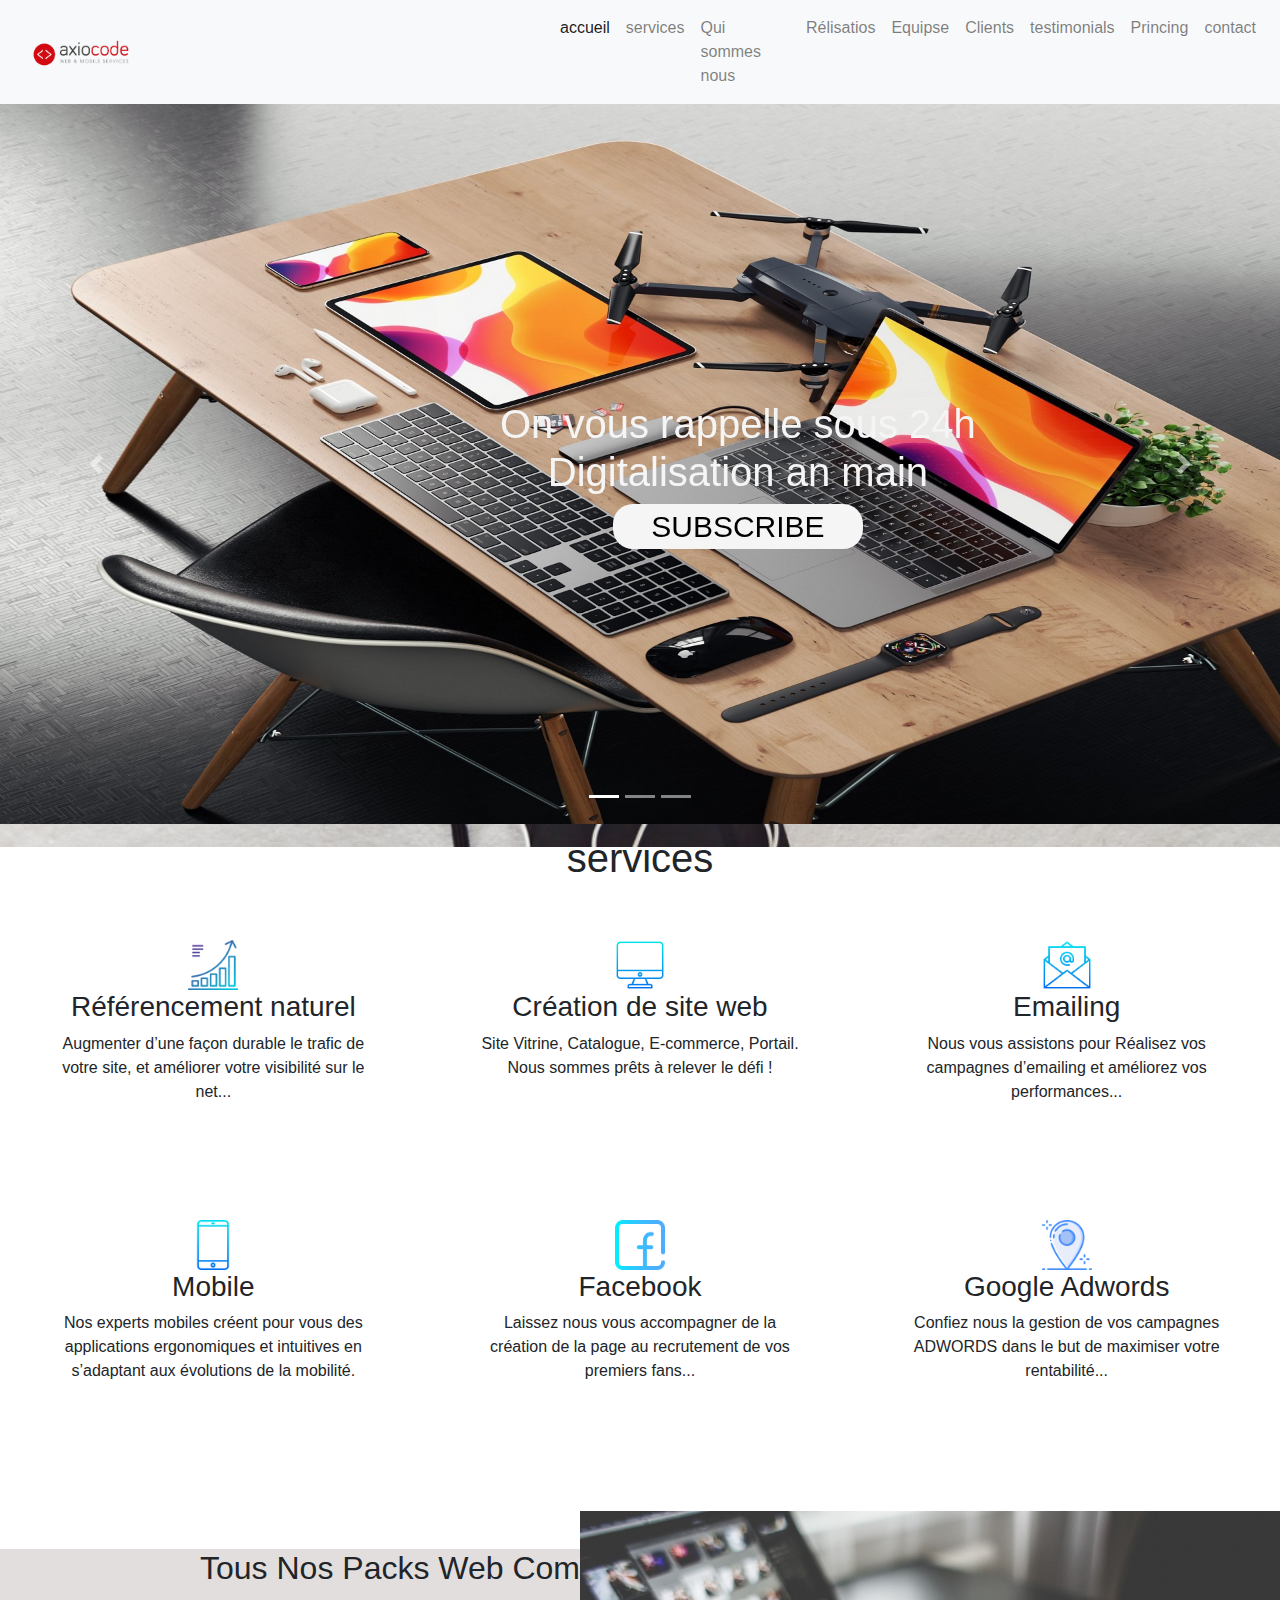
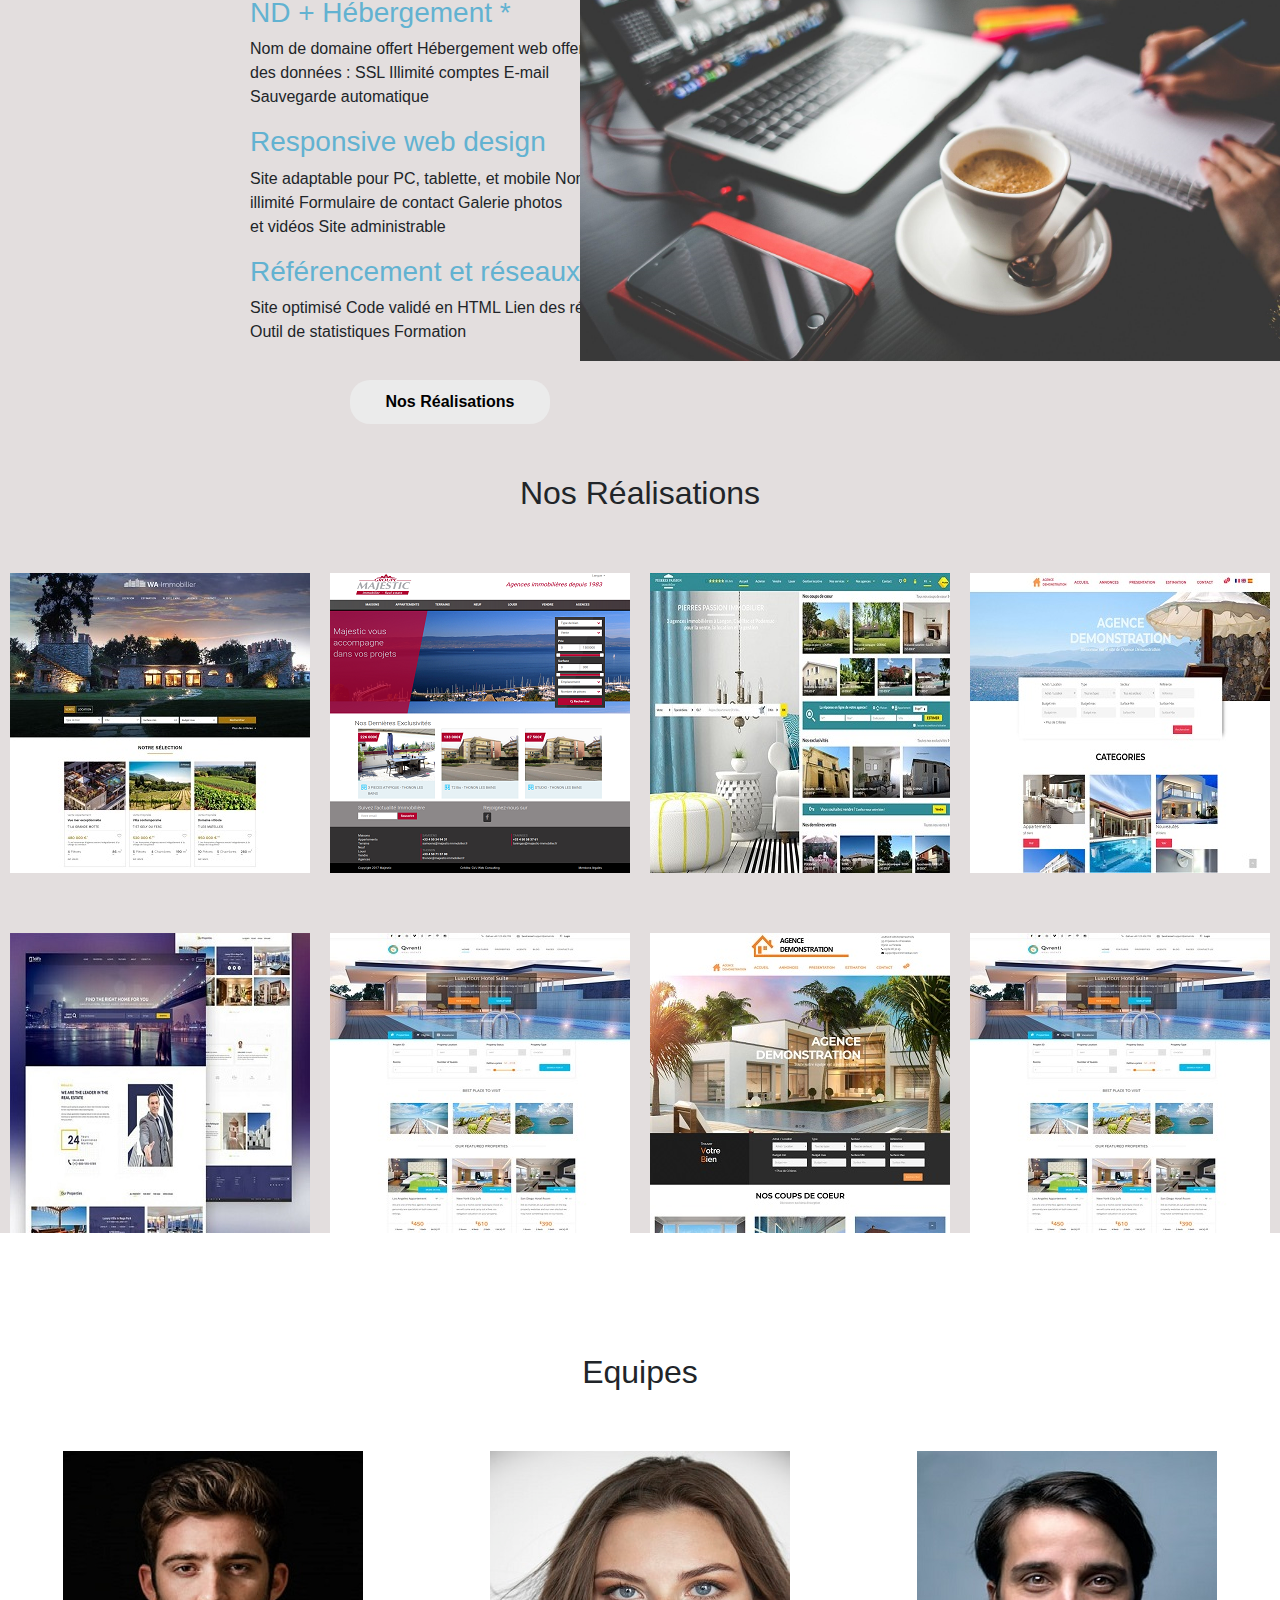
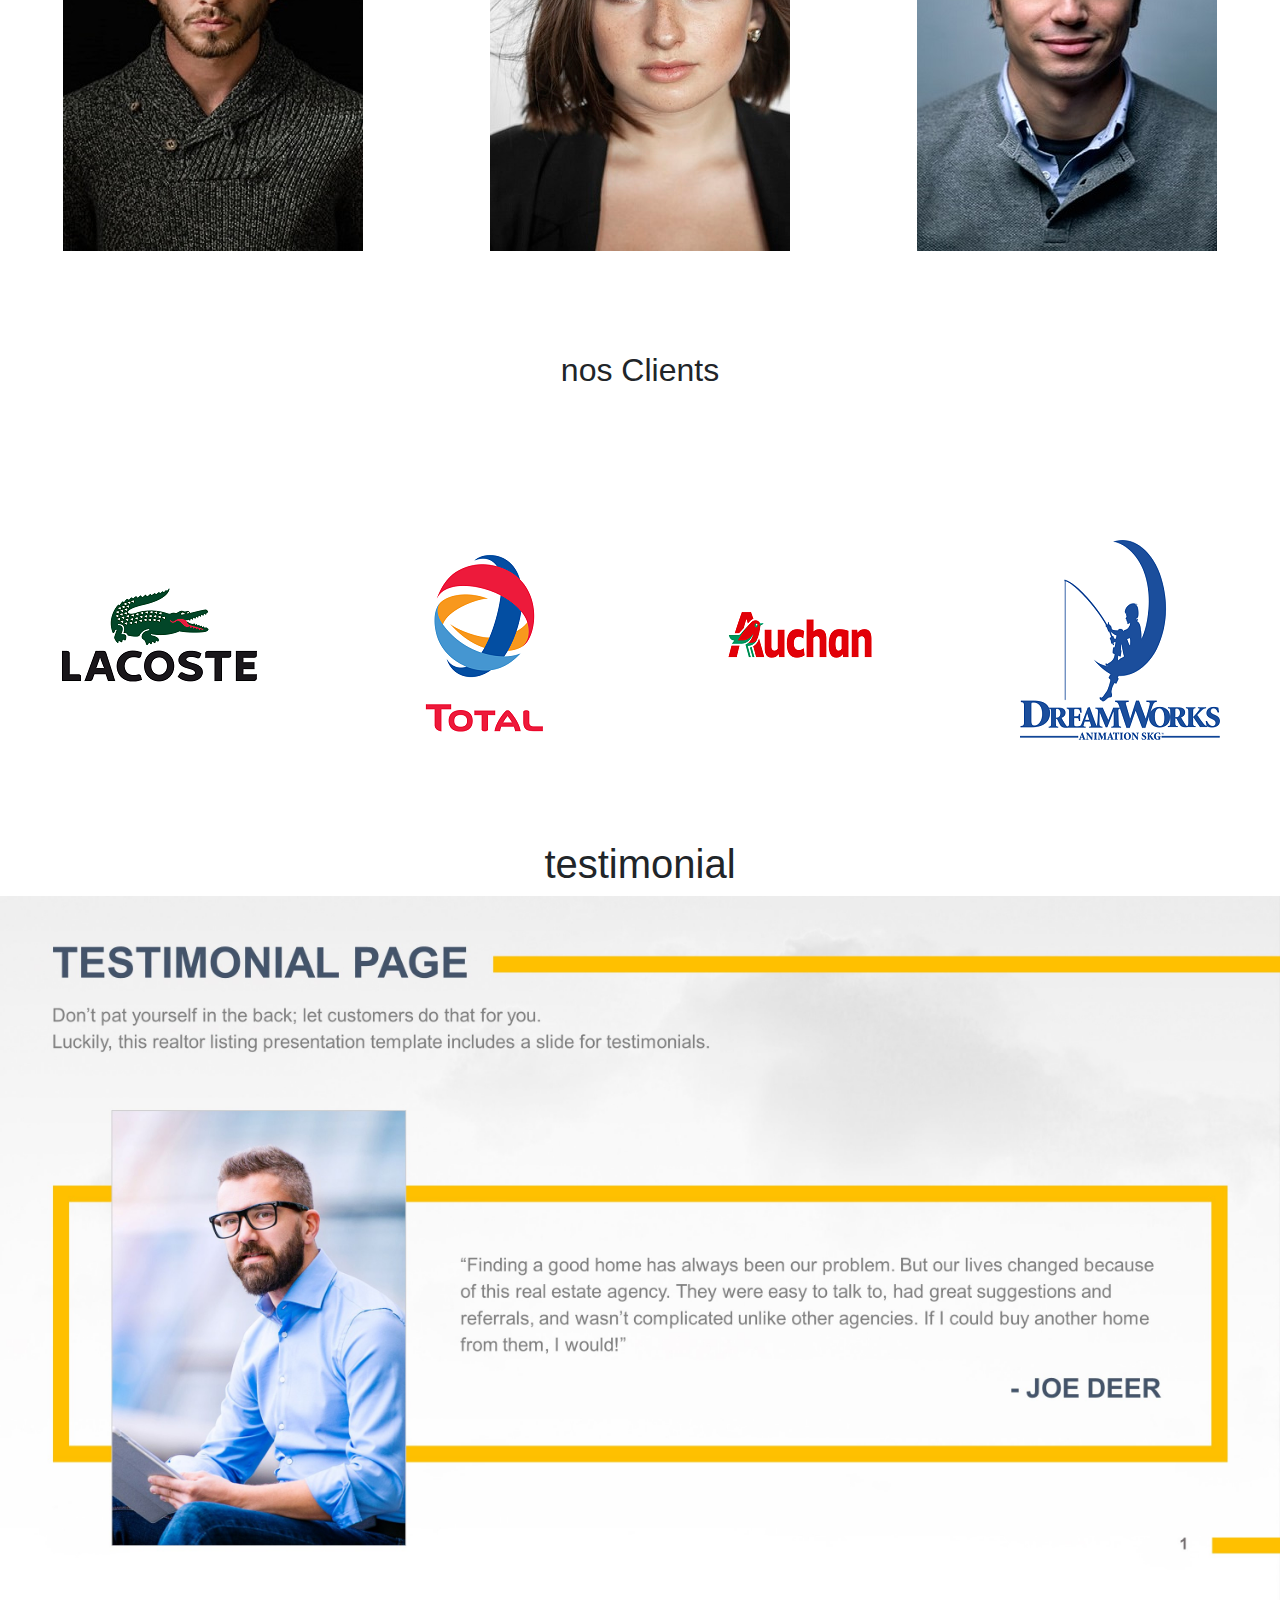
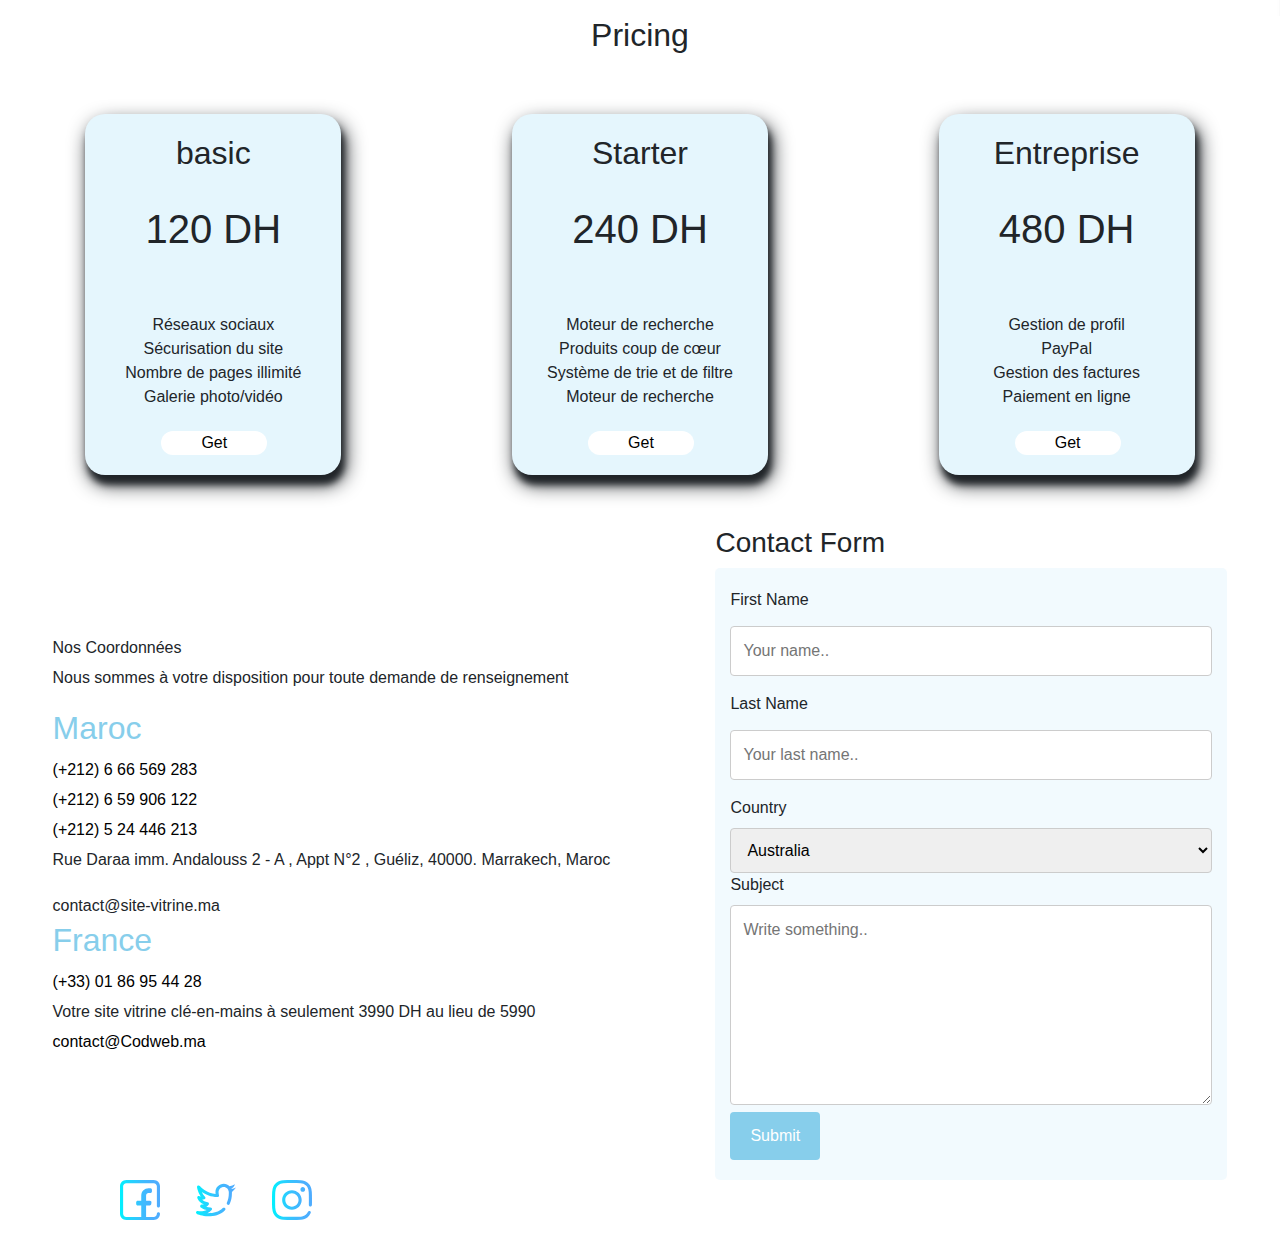
<file: index.html>
<!doctype html>
<html lang="en">

<head>
  <!-- Required meta tags -->
  <meta charset="utf-8">
  <meta name="viewport" content="width=device-width, initial-scale=1, shrink-to-fit=no">
  <link rel="stylesheet" href="style.css">
  <!-- Bootstrap CSS -->
  <link rel="stylesheet" href="https://stackpath.bootstrapcdn.com/bootstrap/4.4.1/css/bootstrap.min.css"
    integrity="sha384-Vkoo8x4CGsO3+Hhxv8T/Q5PaXtkKtu6ug5TOeNV6gBiFeWPGFN9MuhOf23Q9Ifjh" crossorigin="anonymous">

  <title>CodWeb</title>
</head>

<body>
  <header>
    <nav class="navbar navbar-expand-lg navbar-light bg-light">
      <a class="navbar-brand col-5" href="#"> <img src="img/axiocode-logo.png" alt="" width="100"></a>

      <button class="navbar-toggler" type="button" data-toggle="collapse" data-target="#navbarNav"
        aria-controls="navbarNav" aria-expanded="false" aria-label="Toggle navigation">
        <span class="navbar-toggler-icon"></span>
      </button>
      <div class="collapse navbar-collapse" id="navbarNav">
        <ul class="navbar-nav">
          <li class="nav-item active">
            <a class="nav-link" href="#">accueil <span class="sr-only">(current)</span></a>
          </li>
          <li class="nav-item">
            <a class="nav-link" href="#">services</a>
          </li>
          <li class="nav-item">
            <a class="nav-link" href="#">Qui sommes nous</a>
          <li class="nav-item">
            <a class="nav-link" href="#">Rélisatios</a>
          <li class="nav-item">
            <a class="nav-link" href="#">Equipse</a>
          <li class="nav-item">
            <a class="nav-link" href="#">Clients</a>
          <li class="nav-item">
            <a class="nav-link" href="#">testimonials</a>
          <li class="nav-item">
            <a class="nav-link" href="#">Princing</a>
          <li class="nav-item">
            <a class="nav-link" href="#"> contact</a>
          </li>
        </ul>
      </div>
    </nav>



    <div id="carouselExampleIndicators" class="carousel slide" data-ride="carousel">
      <ol class="carousel-indicators">
        <li data-target="#carouselExampleIndicators" data-slide-to="0" class="active"></li>
        <li data-target="#carouselExampleIndicators" data-slide-to="1"></li>
        <li data-target="#carouselExampleIndicators" data-slide-to="2"></li>
      </ol>
      <div class="carousel-inner">
        <div class="carousel-item active">
          <img src="img/19.jfif" class="d-block w-100" alt="">
        </div>
        <div class="carousel-item">
          <img src="img/20.jfif" class="d-block w-100" alt="">
        </div>
        <div class="carousel-item">
          <img src="img/12.jfif" class="d-block w-100" alt="">
        </div>
      </div>
      <a class="carousel-control-prev" href="#carouselExampleIndicators" role="button" data-slide="prev">
        <span class="carousel-control-prev-icon" aria-hidden="true"></span>
        <span class="sr-only">Previous</span>
      </a>
      <a class="carousel-control-next" href="#carouselExampleIndicators" role="button" data-slide="next">
        <span class="carousel-control-next-icon" aria-hidden="true"></span>
        <span class="sr-only">Next</span>
      </a>
    </div>


    </div>
  </header>

  <div class="div1">
    <h1>On vous rappelle sous 24h </br>Digitalisation an main</h1>
    <button id="subscrib">SUBSCRIBE</button>
  </div>
  <section>
    <div class="services">
      <h1>services</h1>
    </div>

    <div class="img-service">

      <div class="servic">

        <div class="hover"> <img src="img/growth.png" alt="">
          <h3>Référencement naturel</h3>
          <p>Augmenter d’une façon durable le trafic de votre site, et améliorer votre visibilité sur le net...</p>
        </div>

        <div class="hover"><img src="img/computer.png" alt="">
          <h3>Création de site web</h3>
          <p> Site Vitrine, Catalogue, E-commerce, Portail. Nous sommes prêts à relever le défi !</p>
        </div>

        <div class="hover"><img src="img/email.png" alt="">
          <h3> Emailing</h3>
          <p>Nous vous assistons pour Réalisez vos campagnes d’emailing et améliorez vos performances...</p>
        </div>
      </div>


      <div class="servic">

        <div class="hover"> <img src="img/telephone-call.png" alt="">
          <h3>Mobile</h3>
          <p>Nos experts mobiles créent pour vous des applications ergonomiques et intuitives en s’adaptant aux
            évolutions de la mobilité.</p>
        </div>

        <div class="hover"><img src="img/facebook (1).png" alt="">
          <h3>Facebook</h3>
          <p>Laissez nous vous accompagner de la création de la page au recrutement de vos premiers fans...</p>
        </div>

        <div class="hover"> <img src="img/google-maps.png" alt="">
          <h3>Google Adwords</h3>
          <p>Confiez nous la gestion de vos campagnes ADWORDS dans le but de maximiser votre rentabilité...</p>
        </div>
      </div>

    </div>
  </section>

  <section class="bak">
    <div class="div2">

      <div>
        <h2>Tous Nos Packs Web Comprennent</h2>

        <h3>ND + Hébergement *</h3>
        <p>Nom de domaine offert
          Hébergement web offert
          Sécurité </br>des données : SSL
          Illimité comptes E-mail
          </br> Sauvegarde automatique</p>

        <h3>Responsive web design</h3>
        <p>Site adaptable pour PC, tablette, et mobile
          Nombre de pages</br> illimité
          Formulaire de contact
          Galerie photos</br> et vidéos
          Site administrable</p>

        <h3>Référencement et réseaux sociaux</h3>
        <p>Site optimisé
          Code validé en HTML
          Lien des réseaux sociaux
          </br>Outil de statistiques
          Formation</p>

        <button id="boton">Nos Réalisations</button>
      </div>

      <div class="img2"> <img src="img/17.jfif" alt=""></div>

    </div>


    <div class="div3">
      <h2> Nos Réalisations </h2>
    </div>

    <div class="Realisations">

      <div class="grp1">
        <div class="img1"> <img src="img/02.jpg" alt=""></div>
        <div class="img1"> <img src="img/03.png" alt=""></div>
        <div class="img1"> <img src="img/04.jpg" alt=""></div>
        <div class="img1"> <img src="img/05.jpg" alt=""></div>

      </div>

      <div class="grp2">
        <div class="img1"> <img src="img/220.jpg" alt=""></div>
        <div class="img1"> <img src="img/22.jpg" alt=""></div>
        <div class="img1"> <img src="img/24.jpg" alt=""></div>
        <div class="img1"> <img src="img/23.jpg" alt=""></div>


      </div>

    </div>
  </section>

  <section class="equipse">
    <h2>Equipes</h2>
    <div class="grp2">
      <div class="img1"> <img src="img/eq1 (1).jfif" alt=" "></div>
      <div class="img1"> <img src="img/eq3.jfif" alt=""></div>
      <div class="img1"> <img src="img/eq2.jfif" alt=""></div>
    </div>



  </section>

  <section class="clin">
    <h2>nos Clients</h2>
    <div class="clients">

      <div class="im1"> <img src="img/lacoste.png" alt=""></div>
      <div class="im1"> <img src="img/total.png" alt=""></div>
      <div class="im1"> <img src="img/auchan.png" alt=""></div>
      <div class="im1"> <img src="img/dreamworks.png" alt=""></div>

    </div>
  </section>


  <div class="testimonial">
    <h1>testimonial</h3>
      <div class="img4"><img src="img/testimonial.jpg" width="100%" alt=""></div>
  </div>

  <section class="get">
    <h2>Pricing</h2>
    <div class="Pricing">
      <div class="chadow">
        <h2>basic</h2>
        <h1>120 DH</h1>
        <ul>
          <li>Réseaux sociaux</li>
          <li>Sécurisation du site</li>
          <li>Nombre de pages illimité</li>
          <li>Galerie photo/vidéo</li>
        </ul>
        <button id="sub">Get</button>
      </div>

      <div class="chadow">
        <h2>Starter</h2>
        <h1>240 DH</h1>
        <ul>
          <li>Moteur de recherche</li>
          <li>Produits coup de cœur</li>
          <li>Système de trie et de filtre</li>
          <li>Moteur de recherche</li>
        </ul>
        <button id="sub">Get</button>
      </div>

      <div class="chadow">
        <h2>Entreprise</h2>
        <h1>480 DH</h1>
        <ul>
          <li>Gestion de profil</li>
          <li>PayPal</li>
          <li>Gestion des factures</li>
          <li>Paiement en ligne</li>
        </ul>
        <button id="sub">Get</button>
      </div>
    </div>


  </section>

  <footer>

    <div class="futr">
      <div class="futr4">
        <ul>
          <li>Nos Coordonnées </li>
          <p>Nous sommes à votre disposition pour toute demande de renseignement</p>
          <h2> Maroc</h2>
          <li><a href="#">(+212) 6 66 569 283</a></li>
          <li><a href="#">(+212) 6 59 906 122</a></li>
          <li><a href="#">(+212) 5 24 446 213</a></li>
          <p>Rue Daraa imm. Andalouss 2 - A , Appt N°2 , Guéliz, 40000. Marrakech, Maroc</p>
          <li>contact@site-vitrine.ma</li>
          <h2>France</h2>
          <li><a href="#">(+33) 01 86 95 44 28</a></li>
          <li>Votre site vitrine clé-en-mains à seulement 3990 DH au lieu de 5990</li>
          <li><a href="#"> contact@Codweb.ma</a></li>
        </ul>
      </div>



      <div class="form">

        <h3>Contact Form</h3>

        <div class="container">
          <form action="/action_page.php">
            <label for="fname">First Name</label>
            <input type="text" id="fname" name="firstname" placeholder="Your name..">

            <label for="lname">Last Name</label>
            <input type="text" id="lname" name="lastname" placeholder="Your last name..">

            <label for="country">Country</label>
            <select id="country" name="country">
              <option value="australia">Australia</option>
              <option value="canada">Canada</option>
              <option value="usa">USA</option>
            </select>

            <label for="subject">Subject</label>
            <textarea id="subject" name="subject" placeholder="Write something.." style="height:200px"></textarea>

            <input type="submit" value="Submit">
          </form>
        </div>

      </div>
    </div>

    <div class="cont">
      <img src="img/facebook.svg" width="40px" alt="#">
      <img src="img/twitter.svg" width="40px" alt="#">
      <img src="img/instagram.svg" width="40px" alt="#">
    </div>


  </footer>
















  <!-- Optional JavaScript -->
  <!-- jQuery first, then Popper.js, then Bootstrap JS -->
  <script src="https://code.jquery.com/jquery-3.4.1.slim.min.js"
    integrity="sha384-J6qa4849blE2+poT4WnyKhv5vZF5SrPo0iEjwBvKU7imGFAV0wwj1yYfoRSJoZ+n" crossorigin="anonymous">
  </script>
  <script src="https://cdn.jsdelivr.net/npm/popper.js@1.16.0/dist/umd/popper.min.js"
    integrity="sha384-Q6E9RHvbIyZFJoft+2mJbHaEWldlvI9IOYy5n3zV9zzTtmI3UksdQRVvoxMfooAo" crossorigin="anonymous">
  </script>
  <script src="https://stackpath.bootstrapcdn.com/bootstrap/4.4.1/js/bootstrap.min.js"
    integrity="sha384-wfSDF2E50Y2D1uUdj0O3uMBJnjuUD4Ih7YwaYd1iqfktj0Uod8GCExl3Og8ifwB6" crossorigin="anonymous">
  </script>
</body>

</html>
</file>
<file: style.css>
* {
    margin: 0%;
    padding: 0%;
    box-sizing: border-box;
}

body {
    background-image: url("img/999.jfif");
    background-attachment: fixed;
    background-repeat: no-repeat;
    background-size: 100%;
}


.div1 {
    position: absolute;
    top: 400px;
    left: 500px;
    text-align: center;
    font-size: 30px;
    color: whitesmoke;
}

#subscrib {
    color: black;
    background-color: whitesmoke;
    font-family: 'Segoe UI', Tahoma, Geneva, Verdana, sans-serif;
    width: 250px;
    border-radius: 20px;
    border: 0;


}

#subscrib:hover {
    background-color: skyblue;
    box-shadow: 10px 10PX 10px black;
}



.services {
    text-align: center;
    margin-top: 10px;
}

/*

.servic{
    display: flex;
    padding: 60px;
    width: 40. 33%;
    justify-content:space-around;
    text-align: center;

}
*/
.servic img {
    width: 50px;
    height: 50px;

}

.hover:hover {
    background-color: rgb(185, 235, 255);
    box-shadow: 10px 10PX 10px rgb(110, 108, 108);

}

.hover {
    padding: 50px;

}

.servic {

    display: grid;
    grid-template-columns: 1fr 1fr 1fr;
    text-align: center;
}

.div2 img {
    float: right;
    width: 700px;
    height: 450px;
    margin-top: -1cm;

}

.div2 {

    display: grid;
    grid-template-columns: 1fr 0 0;
    margin-top: 100px;
    margin-left: 200px;


}

.div2 h3 {
    color: rgb(98, 178, 209);
}

.div2 h3 {
    margin-left: 50px;

}

.div2 p {
    margin-left: 50px;
}


#boton {
    margin-left: 150px;
    margin-top: 20px;
    padding: 10px;
    border: 0;
    border-radius: 20px;
    width: 200px;
    background-color: rgb(235, 235, 235);
    font-weight: bold;



}

#boton:hover {

    background-color: rgb(147, 210, 235);
    box-shadow: 0 0 10px rgb(100, 100, 100);

}

.bak {
    background-color: rgba(131, 109, 109, 0.226);
}

.div3 {
    margin-top: 50px;
    text-align: center;
    font-family: 'Segoe UI', Tahoma, Verdana, sans-serif;
}



.grp1 {

    display: flex;
    justify-content: space-around;
    align-items: center;
    margin-top: 60px;
}

.grp2 {

    display: flex;
    justify-content: space-around;
    align-items: center;
    margin-top: 60px;
}

.img1 {

    transition: width 2s;
    transition-timing-function: ease;
}

.img1 :hover {

    width: 90%;
    box-shadow: 10px 10PX 10px rgb(100, 100, 100);
}


.equipse h2 {
    text-align: center;
    margin-top: 120px;

}

.clin h2 {

    margin-top: 100px;
    text-align: center;
}


.clients {
    display: flex;
    justify-content: space-around;
    align-items: center;
    margin-top: 150px;
}

.testimonial h1 {
    text-align: center;
    margin-top: 100px;
}



.Pricing {

    display: flex;
    justify-content: space-around;
    align-items: center;
    margin-top: 60px;
    flex-wrap: wrap;




}

.chadow {

    border-radius: 20PX;
    box-shadow: 4PX 9PX 20PX, 3px 9px 7px;
    width: 20%;
    text-align: center;
    background-color: rgb(229, 246, 253);
    padding: 20px;


}

.chadow li {
    list-style: none;

}

.chadow ul {

    margin-top: 60px;
}


.get h2 {
    text-align: center;
}

.get h1 {
    margin-top: 15%;

}


#sub {

    margin-left: 2px;
    margin-top: 6px;
    padding-left: 40px;
    padding-right: 40px;
    background-color: white;
    border: 0;
    border-radius: 20px
}

#sub:hover {

    background-color: rgb(147, 210, 235);
    box-shadow: 0 0 10px rgb(100, 100, 100);
}

.futr4 {
    line-height: 30px;

}

.futr {
    display: flex;
    justify-content: space-around;
    align-items: center;
    padding-top: 4%;
    background-image: url('img');
    box-sizing: border-box;

}

.futr4 li {
    list-style: none;


}

.futr4 h2 {
    color: skyblue
}



input[type=text],
select,
textarea {
    width: 100%;
    padding: 12px;
    border: 1px solid #ccc;
    border-radius: 4px;
    box-sizing: border-box;
    margin-top: 6px;
    margin-bottom: 16px;
    resize: vertical;
}

input[type=submit] {
    background-color: skyblue;
    color: white;
    padding: 12px 20px;
    border: none;
    border-radius: 4px;
    cursor: pointer;
}

input[type=submit]:hover {
    background-color: #45a049;
}

.container {
    border-radius: 5px;
    background-color: rgba(229, 246, 253, 0.5);
    padding: 20px;

}


.form {
    width: 40%;
    float: right;
}

.futr4 ul li a {
    color: black;
}

.futr4 ul li a:hover {
    color: skyblue;
}

.cont {
    width: 15%;
    display: flex;
    justify-content: space-between;
    margin-left: 120px;
    margin-bottom: 40px;
}
</file>
